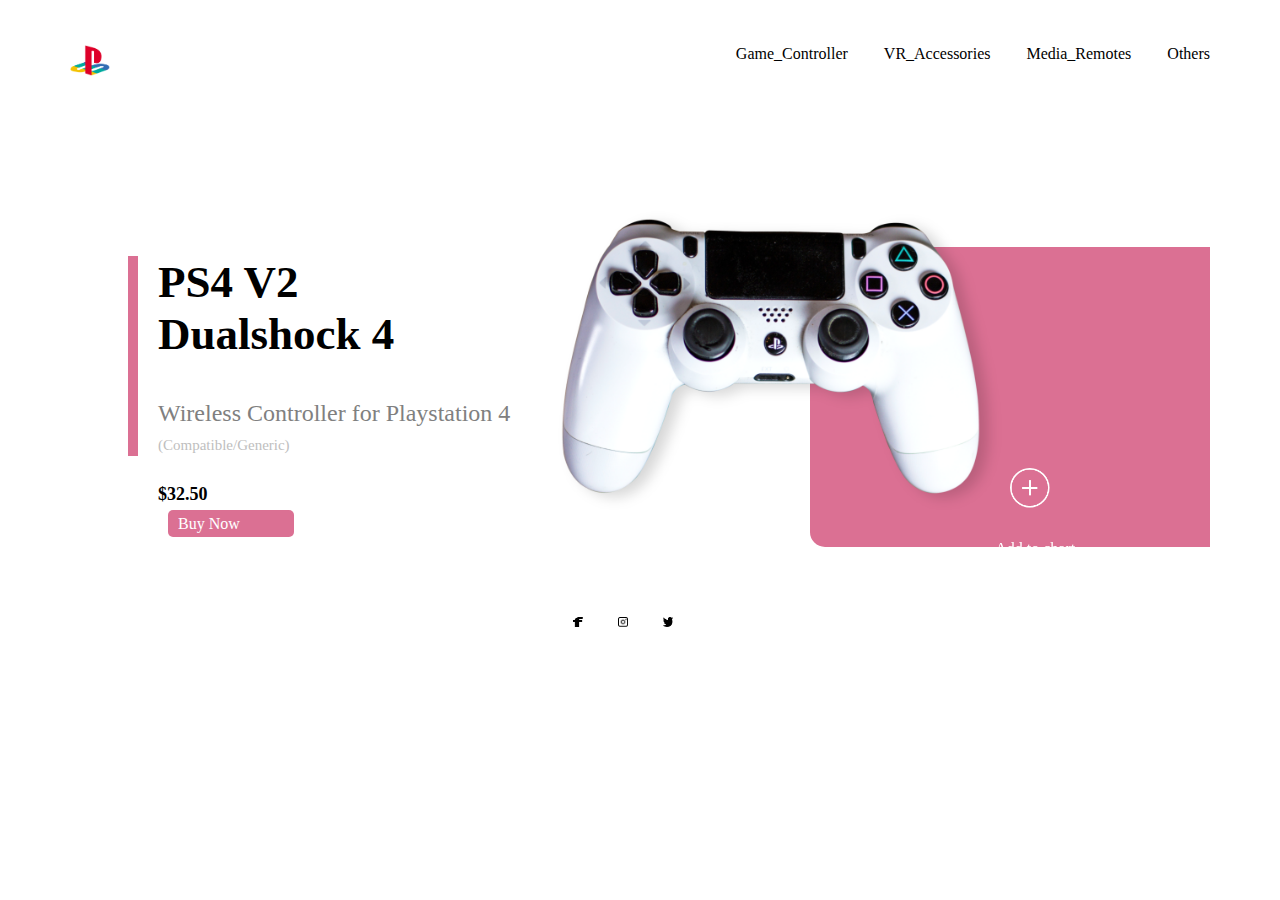
<file: index.html>
<!DOCTYPE html>
<html lang="en">
<head>
    <meta charset="UTF-8">
    <meta http-equiv="X-UA-Compatible" content="IE=edge">
    <meta name="viewport" content="width=device-width, initial-scale=1.0">
    <title>playstation</title>
    <link rel="stylesheet" href="style.css">
</head>
<body>
    
    <div class="header">
        <img src="Html-CSS-Task-main/Playstation_Img/logo.png" alt="logo"> 
        <ul>
            <li> Game_Controller</li> 
            <li> VR_Accessories</li> 
            <li>Media_Remotes </li>
            <li>Others </li>

        </ul>

    </div> 
    <!-- End of header -->
    <div class="main">

       <div class="leftSite">

        <div class="line"> </div> 
        <div class="txt"> 
            <p>PS4 V2 <br> Dualshock 4 </p>  
            <p>Wireless Controller for Playstation 4</p> 
            <p>(Compatible/Generic)</p> 
            <p>$32.50</p> 
            <a href="">Buy Now <img src="Html-CSS-Task-main/Playstation_Img/arrow.png" alt="arrow" class="hiddin"></a>
        </div>

       </div>
       <!--End of leftSite -->

       <div class="rightSite">

        <img src="Html-CSS-Task-main/Playstation_Img/controller.png" alt="controller" class="controller">
        
        <div class="background"></div> 
        
    
        <div class="Addition">  
            <img src="Html-CSS-Task-main/Playstation_Img/add.png" alt="Add" class="add"> 
            <p>Add to chart</p>
        </div> 

       </div>
       <!--End of rightSite -->
    </div>
    <!-- End of main -->
    <div class="footer">

        <img src="Html-CSS-Task-main/Playstation_Img/fb.png" alt="facebook">
        <img src="Html-CSS-Task-main/Playstation_Img/ig.png" alt="instagram">
        <img src="Html-CSS-Task-main/Playstation_Img/tw.png" alt="twitter">
    </div>  
    <!-- End of footer-->
    
</body>
</html>
</file>
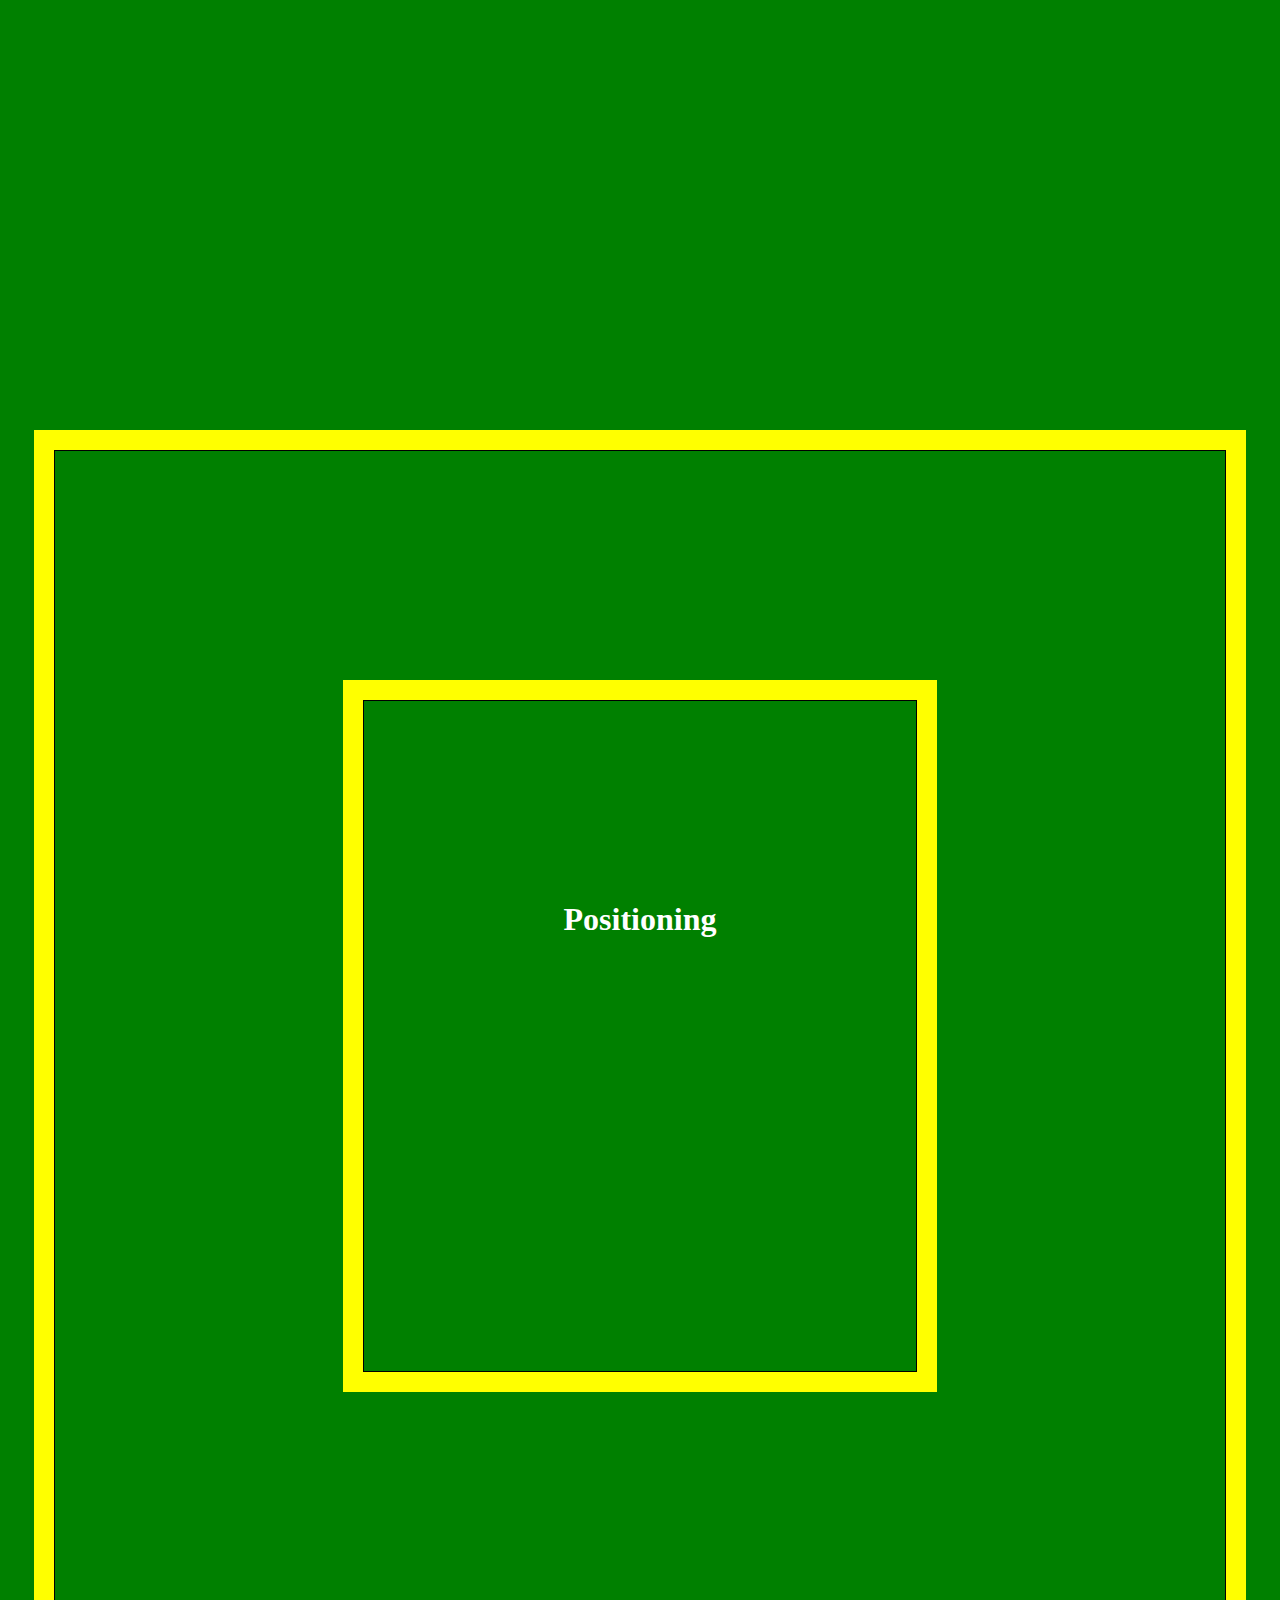
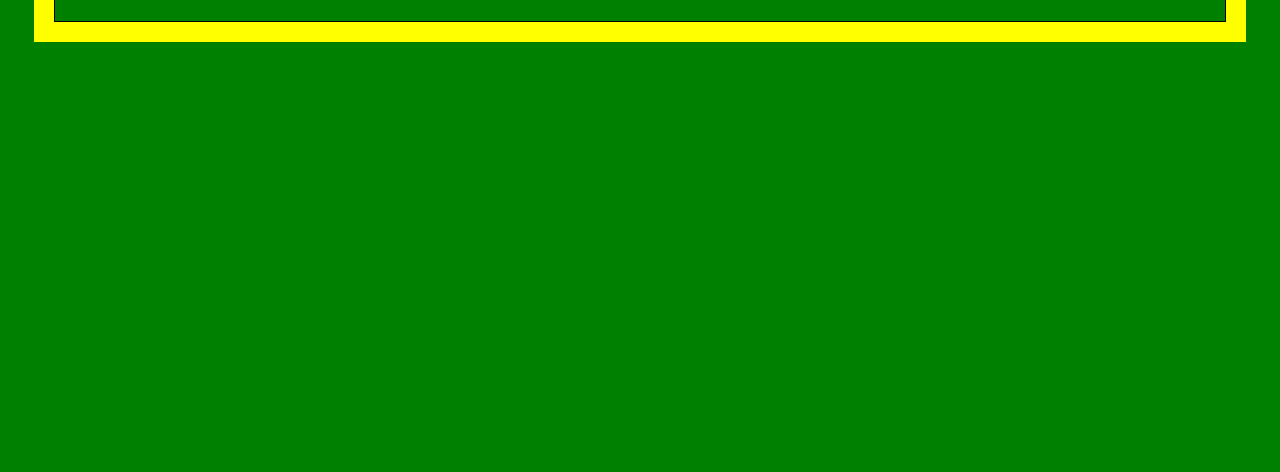
<file: Ex10.html>
<!DOCTYPE html>
<html lang="en">
<head>
    <meta charset="UTF-8">
    <meta http-equiv="X-UA-Compatible" content="IE=edge">
    <meta name="viewport" content="width=device-width, initial-scale=1.0">
    <title>Ex10</title>
    <style>
       body { 
           background-color: green;
               }
       
        #main { 
            border: 1px solid black; 
            width: 30vh; 
            height: 30vh;
            display: flex;
        justify-content: center;
        margin: 50vh auto;
        padding: 50vh ;
        outline: yellow solid 20px;

        }
        #main2{ 
            border: 1px solid black; 
            
        justify-content: center; 
        width: 60vh; height: 30vh;
        display: flex;
        justify-self:center ;
        align-self: center;
        padding-top: 50vh;
        outline: yellow solid 20px;
        color: white;
        font-size: 2rem; 
        font-weight: bolder;
        padding: 200px 200px 200px 200px ;

        }
        

    </style>
</head>
<body>
    <!-- <div id="main">
        Positioning
    </div> -->

    <div id="main">
        <div id="main2">
            Positioning
        </div>
    </div> 
</body>
</html>
</file>
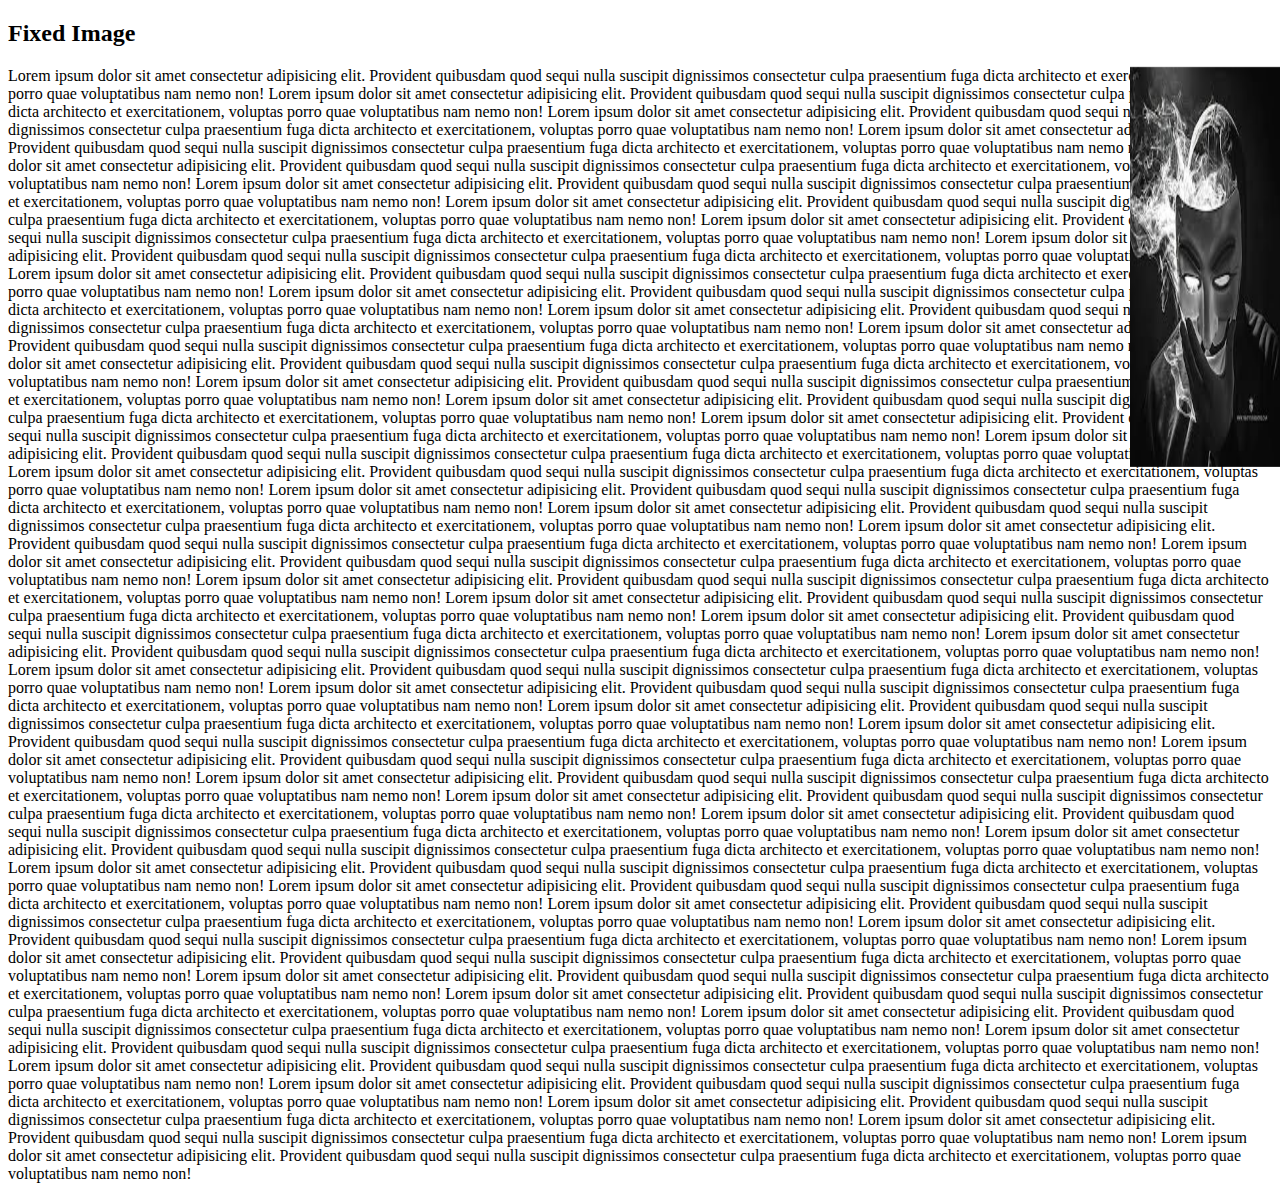
<file: Ex11.html>
<!DOCTYPE html>
<html lang="en">
<head>
    <meta charset="UTF-8">
    <meta http-equiv="X-UA-Compatible" content="IE=edge">
    <meta name="viewport" content="width=device-width, initial-scale=1.0">
    <title>Ex11</title>
    <style>

/* #main { 
   

}  */
img{ 
    position: fixed;
    right: 0;
    height: 400px; 
    width: 150px;
}

    </style>

</head>
<body>
    <h2>Fixed Image </h2> 
    <img src="images//img1.jfif" alt="fixed pic "> 
    <span id="main">
        
        Lorem ipsum dolor sit amet consectetur adipisicing elit. Provident quibusdam quod sequi nulla suscipit dignissimos consectetur culpa praesentium fuga dicta architecto et exercitationem, voluptas porro quae voluptatibus nam nemo non!
        Lorem ipsum dolor sit amet consectetur adipisicing elit. Provident quibusdam quod sequi nulla suscipit dignissimos consectetur culpa praesentium fuga dicta architecto et exercitationem, voluptas porro quae voluptatibus nam nemo non!
        Lorem ipsum dolor sit amet consectetur adipisicing elit. Provident quibusdam quod sequi nulla suscipit dignissimos consectetur culpa praesentium fuga dicta architecto et exercitationem, voluptas porro quae voluptatibus nam nemo non!
        Lorem ipsum dolor sit amet consectetur adipisicing elit. Provident quibusdam quod sequi nulla suscipit dignissimos consectetur culpa praesentium fuga dicta architecto et exercitationem, voluptas porro quae voluptatibus nam nemo non!
        Lorem ipsum dolor sit amet consectetur adipisicing elit. Provident quibusdam quod sequi nulla suscipit dignissimos consectetur culpa praesentium fuga dicta architecto et exercitationem, voluptas porro quae voluptatibus nam nemo non!
        Lorem ipsum dolor sit amet consectetur adipisicing elit. Provident quibusdam quod sequi nulla suscipit dignissimos consectetur culpa praesentium fuga dicta architecto et exercitationem, voluptas porro quae voluptatibus nam nemo non!
        Lorem ipsum dolor sit amet consectetur adipisicing elit. Provident quibusdam quod sequi nulla suscipit dignissimos consectetur culpa praesentium fuga dicta architecto et exercitationem, voluptas porro quae voluptatibus nam nemo non!
        Lorem ipsum dolor sit amet consectetur adipisicing elit. Provident quibusdam quod sequi nulla suscipit dignissimos consectetur culpa praesentium fuga dicta architecto et exercitationem, voluptas porro quae voluptatibus nam nemo non!
        Lorem ipsum dolor sit amet consectetur adipisicing elit. Provident quibusdam quod sequi nulla suscipit dignissimos consectetur culpa praesentium fuga dicta architecto et exercitationem, voluptas porro quae voluptatibus nam nemo non!
        Lorem ipsum dolor sit amet consectetur adipisicing elit. Provident quibusdam quod sequi nulla suscipit dignissimos consectetur culpa praesentium fuga dicta architecto et exercitationem, voluptas porro quae voluptatibus nam nemo non!
        Lorem ipsum dolor sit amet consectetur adipisicing elit. Provident quibusdam quod sequi nulla suscipit dignissimos consectetur culpa praesentium fuga dicta architecto et exercitationem, voluptas porro quae voluptatibus nam nemo non!
        Lorem ipsum dolor sit amet consectetur adipisicing elit. Provident quibusdam quod sequi nulla suscipit dignissimos consectetur culpa praesentium fuga dicta architecto et exercitationem, voluptas porro quae voluptatibus nam nemo non!
        Lorem ipsum dolor sit amet consectetur adipisicing elit. Provident quibusdam quod sequi nulla suscipit dignissimos consectetur culpa praesentium fuga dicta architecto et exercitationem, voluptas porro quae voluptatibus nam nemo non!
        Lorem ipsum dolor sit amet consectetur adipisicing elit. Provident quibusdam quod sequi nulla suscipit dignissimos consectetur culpa praesentium fuga dicta architecto et exercitationem, voluptas porro quae voluptatibus nam nemo non!
        Lorem ipsum dolor sit amet consectetur adipisicing elit. Provident quibusdam quod sequi nulla suscipit dignissimos consectetur culpa praesentium fuga dicta architecto et exercitationem, voluptas porro quae voluptatibus nam nemo non!
        Lorem ipsum dolor sit amet consectetur adipisicing elit. Provident quibusdam quod sequi nulla suscipit dignissimos consectetur culpa praesentium fuga dicta architecto et exercitationem, voluptas porro quae voluptatibus nam nemo non!
        Lorem ipsum dolor sit amet consectetur adipisicing elit. Provident quibusdam quod sequi nulla suscipit dignissimos consectetur culpa praesentium fuga dicta architecto et exercitationem, voluptas porro quae voluptatibus nam nemo non!
        Lorem ipsum dolor sit amet consectetur adipisicing elit. Provident quibusdam quod sequi nulla suscipit dignissimos consectetur culpa praesentium fuga dicta architecto et exercitationem, voluptas porro quae voluptatibus nam nemo non!
        Lorem ipsum dolor sit amet consectetur adipisicing elit. Provident quibusdam quod sequi nulla suscipit dignissimos consectetur culpa praesentium fuga dicta architecto et exercitationem, voluptas porro quae voluptatibus nam nemo non!
        Lorem ipsum dolor sit amet consectetur adipisicing elit. Provident quibusdam quod sequi nulla suscipit dignissimos consectetur culpa praesentium fuga dicta architecto et exercitationem, voluptas porro quae voluptatibus nam nemo non!
        Lorem ipsum dolor sit amet consectetur adipisicing elit. Provident quibusdam quod sequi nulla suscipit dignissimos consectetur culpa praesentium fuga dicta architecto et exercitationem, voluptas porro quae voluptatibus nam nemo non!
        Lorem ipsum dolor sit amet consectetur adipisicing elit. Provident quibusdam quod sequi nulla suscipit dignissimos consectetur culpa praesentium fuga dicta architecto et exercitationem, voluptas porro quae voluptatibus nam nemo non!
        Lorem ipsum dolor sit amet consectetur adipisicing elit. Provident quibusdam quod sequi nulla suscipit dignissimos consectetur culpa praesentium fuga dicta architecto et exercitationem, voluptas porro quae voluptatibus nam nemo non!
        Lorem ipsum dolor sit amet consectetur adipisicing elit. Provident quibusdam quod sequi nulla suscipit dignissimos consectetur culpa praesentium fuga dicta architecto et exercitationem, voluptas porro quae voluptatibus nam nemo non!
        Lorem ipsum dolor sit amet consectetur adipisicing elit. Provident quibusdam quod sequi nulla suscipit dignissimos consectetur culpa praesentium fuga dicta architecto et exercitationem, voluptas porro quae voluptatibus nam nemo non!
        Lorem ipsum dolor sit amet consectetur adipisicing elit. Provident quibusdam quod sequi nulla suscipit dignissimos consectetur culpa praesentium fuga dicta architecto et exercitationem, voluptas porro quae voluptatibus nam nemo non!
        Lorem ipsum dolor sit amet consectetur adipisicing elit. Provident quibusdam quod sequi nulla suscipit dignissimos consectetur culpa praesentium fuga dicta architecto et exercitationem, voluptas porro quae voluptatibus nam nemo non!
        Lorem ipsum dolor sit amet consectetur adipisicing elit. Provident quibusdam quod sequi nulla suscipit dignissimos consectetur culpa praesentium fuga dicta architecto et exercitationem, voluptas porro quae voluptatibus nam nemo non!
        Lorem ipsum dolor sit amet consectetur adipisicing elit. Provident quibusdam quod sequi nulla suscipit dignissimos consectetur culpa praesentium fuga dicta architecto et exercitationem, voluptas porro quae voluptatibus nam nemo non!
        Lorem ipsum dolor sit amet consectetur adipisicing elit. Provident quibusdam quod sequi nulla suscipit dignissimos consectetur culpa praesentium fuga dicta architecto et exercitationem, voluptas porro quae voluptatibus nam nemo non!
        Lorem ipsum dolor sit amet consectetur adipisicing elit. Provident quibusdam quod sequi nulla suscipit dignissimos consectetur culpa praesentium fuga dicta architecto et exercitationem, voluptas porro quae voluptatibus nam nemo non!
        Lorem ipsum dolor sit amet consectetur adipisicing elit. Provident quibusdam quod sequi nulla suscipit dignissimos consectetur culpa praesentium fuga dicta architecto et exercitationem, voluptas porro quae voluptatibus nam nemo non!
        Lorem ipsum dolor sit amet consectetur adipisicing elit. Provident quibusdam quod sequi nulla suscipit dignissimos consectetur culpa praesentium fuga dicta architecto et exercitationem, voluptas porro quae voluptatibus nam nemo non!
        Lorem ipsum dolor sit amet consectetur adipisicing elit. Provident quibusdam quod sequi nulla suscipit dignissimos consectetur culpa praesentium fuga dicta architecto et exercitationem, voluptas porro quae voluptatibus nam nemo non!
        Lorem ipsum dolor sit amet consectetur adipisicing elit. Provident quibusdam quod sequi nulla suscipit dignissimos consectetur culpa praesentium fuga dicta architecto et exercitationem, voluptas porro quae voluptatibus nam nemo non!
        Lorem ipsum dolor sit amet consectetur adipisicing elit. Provident quibusdam quod sequi nulla suscipit dignissimos consectetur culpa praesentium fuga dicta architecto et exercitationem, voluptas porro quae voluptatibus nam nemo non!
        Lorem ipsum dolor sit amet consectetur adipisicing elit. Provident quibusdam quod sequi nulla suscipit dignissimos consectetur culpa praesentium fuga dicta architecto et exercitationem, voluptas porro quae voluptatibus nam nemo non!
        Lorem ipsum dolor sit amet consectetur adipisicing elit. Provident quibusdam quod sequi nulla suscipit dignissimos consectetur culpa praesentium fuga dicta architecto et exercitationem, voluptas porro quae voluptatibus nam nemo non!
        Lorem ipsum dolor sit amet consectetur adipisicing elit. Provident quibusdam quod sequi nulla suscipit dignissimos consectetur culpa praesentium fuga dicta architecto et exercitationem, voluptas porro quae voluptatibus nam nemo non!
        Lorem ipsum dolor sit amet consectetur adipisicing elit. Provident quibusdam quod sequi nulla suscipit dignissimos consectetur culpa praesentium fuga dicta architecto et exercitationem, voluptas porro quae voluptatibus nam nemo non!
        Lorem ipsum dolor sit amet consectetur adipisicing elit. Provident quibusdam quod sequi nulla suscipit dignissimos consectetur culpa praesentium fuga dicta architecto et exercitationem, voluptas porro quae voluptatibus nam nemo non!
        Lorem ipsum dolor sit amet consectetur adipisicing elit. Provident quibusdam quod sequi nulla suscipit dignissimos consectetur culpa praesentium fuga dicta architecto et exercitationem, voluptas porro quae voluptatibus nam nemo non!
        Lorem ipsum dolor sit amet consectetur adipisicing elit. Provident quibusdam quod sequi nulla suscipit dignissimos consectetur culpa praesentium fuga dicta architecto et exercitationem, voluptas porro quae voluptatibus nam nemo non!
        Lorem ipsum dolor sit amet consectetur adipisicing elit. Provident quibusdam quod sequi nulla suscipit dignissimos consectetur culpa praesentium fuga dicta architecto et exercitationem, voluptas porro quae voluptatibus nam nemo non!
        Lorem ipsum dolor sit amet consectetur adipisicing elit. Provident quibusdam quod sequi nulla suscipit dignissimos consectetur culpa praesentium fuga dicta architecto et exercitationem, voluptas porro quae voluptatibus nam nemo non!
        Lorem ipsum dolor sit amet consectetur adipisicing elit. Provident quibusdam quod sequi nulla suscipit dignissimos consectetur culpa praesentium fuga dicta architecto et exercitationem, voluptas porro quae voluptatibus nam nemo non!
        Lorem ipsum dolor sit amet consectetur adipisicing elit. Provident quibusdam quod sequi nulla suscipit dignissimos consectetur culpa praesentium fuga dicta architecto et exercitationem, voluptas porro quae voluptatibus nam nemo non!
        Lorem ipsum dolor sit amet consectetur adipisicing elit. Provident quibusdam quod sequi nulla suscipit dignissimos consectetur culpa praesentium fuga dicta architecto et exercitationem, voluptas porro quae voluptatibus nam nemo non!
        Lorem ipsum dolor sit amet consectetur adipisicing elit. Provident quibusdam quod sequi nulla suscipit dignissimos consectetur culpa praesentium fuga dicta architecto et exercitationem, voluptas porro quae voluptatibus nam nemo non!
        Lorem ipsum dolor sit amet consectetur adipisicing elit. Provident quibusdam quod sequi nulla suscipit dignissimos consectetur culpa praesentium fuga dicta architecto et exercitationem, voluptas porro quae voluptatibus nam nemo non!
       
    </span>
    

</body>
</html>
</file>
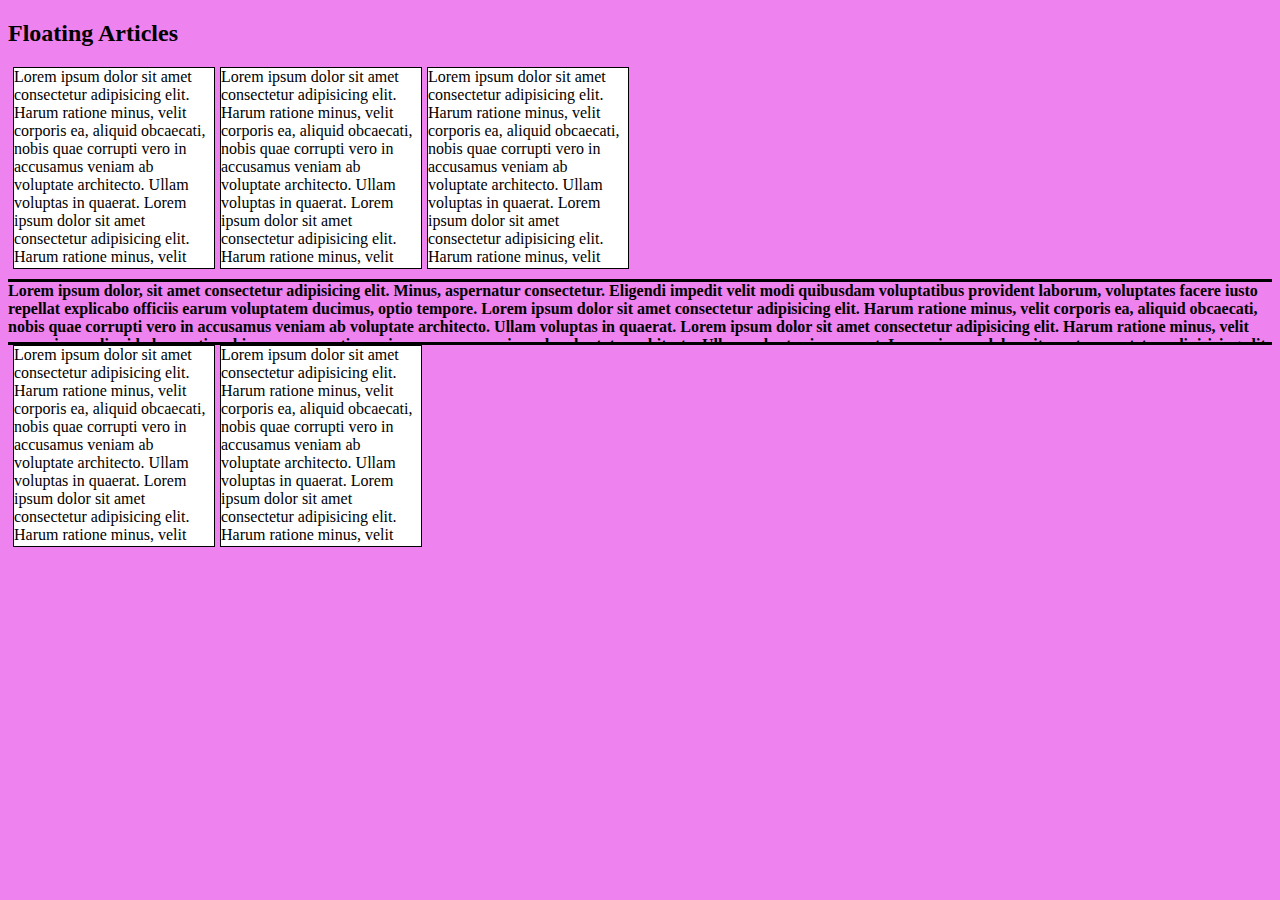
<file: Ex12.html>
<!DOCTYPE html>
<html lang="en">
<head>
    <meta charset="UTF-8">
    <meta http-equiv="X-UA-Compatible" content="IE=edge">
    <meta name="viewport" content="width=device-width, initial-scale=1.0">
    <title>Ex12</title>
    <style>
        body { 
            background-color: violet;
        }
     
        .box{ 
           width: 200px; 
           height: 200px; 
           background-color: white;
           border: 1px solid black; 
           margin-left: 5px; 
           float: left; 
           overflow: hidden;
        }

        hr{ 
            height: 10px; 
            color: black; 
            outline: violet 3px solid;
        }
        .clearText{ 
            clear: both;
        }
        .txt { 
            border-top: black 3px solid ;
            border-bottom: black 3px solid; 
            margin-top: 10px ; 
            height: 60px;
            overflow: auto; 
            font-weight: bold;
        }

    </style>
</head>
<body>
    <h2>Floating Articles</h2> 
<div id="main"> 
    <div class="box" >
Lorem ipsum dolor sit amet consectetur adipisicing elit. Harum ratione minus, velit corporis ea, aliquid obcaecati, nobis quae corrupti vero in accusamus veniam ab voluptate architecto. Ullam voluptas in quaerat.
Lorem ipsum dolor sit amet consectetur adipisicing elit. Harum ratione minus, velit corporis ea, aliquid obcaecati, nobis quae corrupti vero in accusamus veniam ab voluptate architecto. Ullam voluptas in quaerat.

</div> 
    <div class="box" >
        Lorem ipsum dolor sit amet consectetur adipisicing elit. Harum ratione minus, velit corporis ea, aliquid obcaecati, nobis quae corrupti vero in accusamus veniam ab voluptate architecto. Ullam voluptas in quaerat.
        Lorem ipsum dolor sit amet consectetur adipisicing elit. Harum ratione minus, velit corporis ea, aliquid obcaecati, nobis quae corrupti vero in accusamus veniam ab voluptate architecto. Ullam voluptas in quaerat.

    </div> 
    <div class="box" >
        Lorem ipsum dolor sit amet consectetur adipisicing elit. Harum ratione minus, velit corporis ea, aliquid obcaecati, nobis quae corrupti vero in accusamus veniam ab voluptate architecto. Ullam voluptas in quaerat.
        Lorem ipsum dolor sit amet consectetur adipisicing elit. Harum ratione minus, velit corporis ea, aliquid obcaecati, nobis quae corrupti vero in accusamus veniam ab voluptate architecto. Ullam voluptas in quaerat.
        Lorem ipsum dolor sit amet consectetur adipisicing elit. Harum ratione minus, velit corporis ea, aliquid obcaecati, nobis quae corrupti vero in accusamus veniam ab voluptate architecto. Ullam voluptas in quaerat.
        Lorem ipsum dolor sit amet consectetur adipisicing elit. Harum ratione minus, velit corporis ea, aliquid obcaecati, nobis quae corrupti vero in accusamus veniam ab voluptate architecto. Ullam voluptas in quaerat.

    </div>  
    <div class="clearText">

    </div> 
    <div class="txt">
Lorem ipsum dolor, sit amet consectetur adipisicing elit. Minus, aspernatur consectetur. Eligendi impedit velit modi quibusdam voluptatibus provident laborum, voluptates facere iusto repellat explicabo officiis earum voluptatem ducimus, optio tempore.
Lorem ipsum dolor sit amet consectetur adipisicing elit. Harum ratione minus, velit corporis ea, aliquid obcaecati, nobis quae corrupti vero in accusamus veniam ab voluptate architecto. Ullam voluptas in quaerat.
Lorem ipsum dolor sit amet consectetur adipisicing elit. Harum ratione minus, velit corporis ea, aliquid obcaecati, nobis quae corrupti vero in accusamus veniam ab voluptate architecto. Ullam voluptas in quaerat.
Lorem ipsum dolor, sit amet consectetur adipisicing elit. Minus, aspernatur consectetur. Eligendi impedit velit modi quibusdam voluptatibus provident laborum, voluptates facere iusto repellat explicabo officiis earum voluptatem ducimus, optio tempore.
    </div>
    <div class="box" >
        Lorem ipsum dolor sit amet consectetur adipisicing elit. Harum ratione minus, velit corporis ea, aliquid obcaecati, nobis quae corrupti vero in accusamus veniam ab voluptate architecto. Ullam voluptas in quaerat.
        Lorem ipsum dolor sit amet consectetur adipisicing elit. Harum ratione minus, velit corporis ea, aliquid obcaecati, nobis quae corrupti vero in accusamus veniam ab voluptate architecto. Ullam voluptas in quaerat.

    </div> 
    <div class="box" >
        Lorem ipsum dolor sit amet consectetur adipisicing elit. Harum ratione minus, velit corporis ea, aliquid obcaecati, nobis quae corrupti vero in accusamus veniam ab voluptate architecto. Ullam voluptas in quaerat.
        Lorem ipsum dolor sit amet consectetur adipisicing elit. Harum ratione minus, velit corporis ea, aliquid obcaecati, nobis quae corrupti vero in accusamus veniam ab voluptate architecto. Ullam voluptas in quaerat.
        Lorem ipsum dolor sit amet consectetur adipisicing elit. Harum ratione minus, velit corporis ea, aliquid obcaecati, nobis quae corrupti vero in accusamus veniam ab voluptate architecto. Ullam voluptas in quaerat.
        Lorem ipsum dolor sit amet consectetur adipisicing elit. Harum ratione minus, velit corporis ea, aliquid obcaecati, nobis quae corrupti vero in accusamus veniam ab voluptate architecto. Ullam voluptas in quaerat.

    </div> 
       <div class="clearText">

    </div> 
</div> 


    
</body>
</html>
</file>
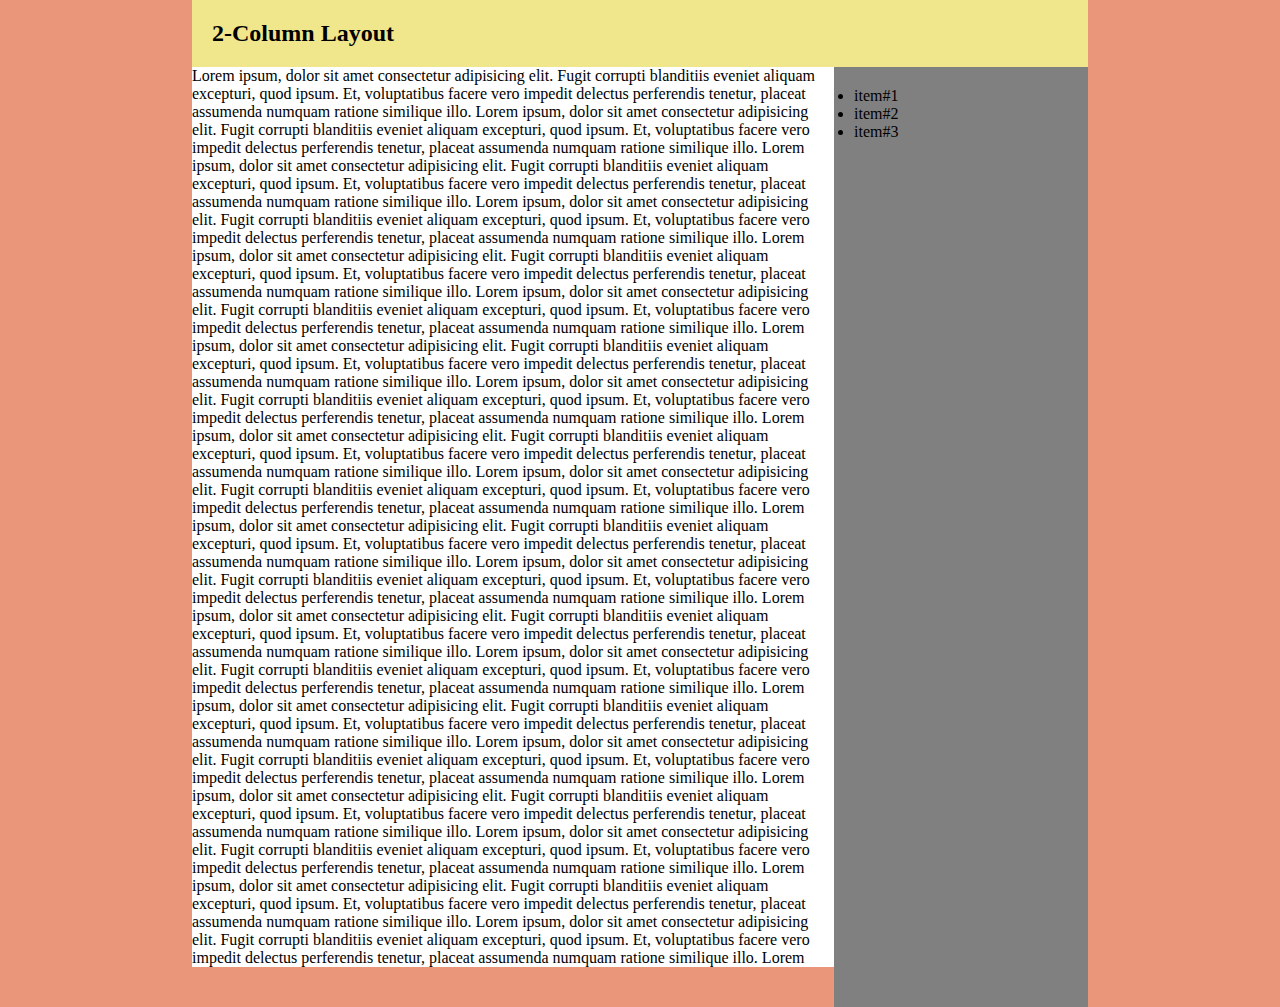
<file: Ex13.html>
<!DOCTYPE html>
<html lang="en">
<head>
    <meta charset="UTF-8">
    <meta http-equiv="X-UA-Compatible" content="IE=edge">
    <meta name="viewport" content="width=device-width, initial-scale=1.0">
    <title>Ex13</title> 
<style>
   *{ 
       margin: 0px; 
       padding: 0px;
   }
   body{ 
        background-color: darksalmon;
    } 

    h2 { 
        background-color: khaki;
        margin: 0% 15% ; 
        padding: 20px ;
    } 
    .main { 
        width: 70%; 
        margin: auto; display:flex ;
    }
   .Article{ 
       height: 100vh; 
       width: 75%; 
       display: flex; 
       background-color: white;
       overflow: hidden;
   } 
   .ul{ 
       background-color: gray;
      display: flex;
       width: 25%; 
       height: 100vh; 
       padding: 20px;
   }
</style>
</head>
<body> 
    <h2>2-Column Layout </h2> 
    <div class="main"> 
       
        <div class="Article"> 
            Lorem ipsum, dolor sit amet consectetur adipisicing elit. Fugit corrupti blanditiis eveniet aliquam excepturi, quod ipsum. Et, voluptatibus facere vero impedit delectus perferendis tenetur, placeat assumenda numquam ratione similique illo.

            Lorem ipsum, dolor sit amet consectetur adipisicing elit. Fugit corrupti blanditiis eveniet aliquam excepturi, quod ipsum. Et, voluptatibus facere vero impedit delectus perferendis tenetur, placeat assumenda numquam ratione similique illo.
            Lorem ipsum, dolor sit amet consectetur adipisicing elit. Fugit corrupti blanditiis eveniet aliquam excepturi, quod ipsum. Et, voluptatibus facere vero impedit delectus perferendis tenetur, placeat assumenda numquam ratione similique illo.
            Lorem ipsum, dolor sit amet consectetur adipisicing elit. Fugit corrupti blanditiis eveniet aliquam excepturi, quod ipsum. Et, voluptatibus facere vero impedit delectus perferendis tenetur, placeat assumenda numquam ratione similique illo.
            Lorem ipsum, dolor sit amet consectetur adipisicing elit. Fugit corrupti blanditiis eveniet aliquam excepturi, quod ipsum. Et, voluptatibus facere vero impedit delectus perferendis tenetur, placeat assumenda numquam ratione similique illo.
            Lorem ipsum, dolor sit amet consectetur adipisicing elit. Fugit corrupti blanditiis eveniet aliquam excepturi, quod ipsum. Et, voluptatibus facere vero impedit delectus perferendis tenetur, placeat assumenda numquam ratione similique illo.
            Lorem ipsum, dolor sit amet consectetur adipisicing elit. Fugit corrupti blanditiis eveniet aliquam excepturi, quod ipsum. Et, voluptatibus facere vero impedit delectus perferendis tenetur, placeat assumenda numquam ratione similique illo.
            Lorem ipsum, dolor sit amet consectetur adipisicing elit. Fugit corrupti blanditiis eveniet aliquam excepturi, quod ipsum. Et, voluptatibus facere vero impedit delectus perferendis tenetur, placeat assumenda numquam ratione similique illo.
            Lorem ipsum, dolor sit amet consectetur adipisicing elit. Fugit corrupti blanditiis eveniet aliquam excepturi, quod ipsum. Et, voluptatibus facere vero impedit delectus perferendis tenetur, placeat assumenda numquam ratione similique illo.
            Lorem ipsum, dolor sit amet consectetur adipisicing elit. Fugit corrupti blanditiis eveniet aliquam excepturi, quod ipsum. Et, voluptatibus facere vero impedit delectus perferendis tenetur, placeat assumenda numquam ratione similique illo.
            Lorem ipsum, dolor sit amet consectetur adipisicing elit. Fugit corrupti blanditiis eveniet aliquam excepturi, quod ipsum. Et, voluptatibus facere vero impedit delectus perferendis tenetur, placeat assumenda numquam ratione similique illo.
            Lorem ipsum, dolor sit amet consectetur adipisicing elit. Fugit corrupti blanditiis eveniet aliquam excepturi, quod ipsum. Et, voluptatibus facere vero impedit delectus perferendis tenetur, placeat assumenda numquam ratione similique illo.
            Lorem ipsum, dolor sit amet consectetur adipisicing elit. Fugit corrupti blanditiis eveniet aliquam excepturi, quod ipsum. Et, voluptatibus facere vero impedit delectus perferendis tenetur, placeat assumenda numquam ratione similique illo.
            Lorem ipsum, dolor sit amet consectetur adipisicing elit. Fugit corrupti blanditiis eveniet aliquam excepturi, quod ipsum. Et, voluptatibus facere vero impedit delectus perferendis tenetur, placeat assumenda numquam ratione similique illo.
            Lorem ipsum, dolor sit amet consectetur adipisicing elit. Fugit corrupti blanditiis eveniet aliquam excepturi, quod ipsum. Et, voluptatibus facere vero impedit delectus perferendis tenetur, placeat assumenda numquam ratione similique illo.
            Lorem ipsum, dolor sit amet consectetur adipisicing elit. Fugit corrupti blanditiis eveniet aliquam excepturi, quod ipsum. Et, voluptatibus facere vero impedit delectus perferendis tenetur, placeat assumenda numquam ratione similique illo.
            Lorem ipsum, dolor sit amet consectetur adipisicing elit. Fugit corrupti blanditiis eveniet aliquam excepturi, quod ipsum. Et, voluptatibus facere vero impedit delectus perferendis tenetur, placeat assumenda numquam ratione similique illo.
            Lorem ipsum, dolor sit amet consectetur adipisicing elit. Fugit corrupti blanditiis eveniet aliquam excepturi, quod ipsum. Et, voluptatibus facere vero impedit delectus perferendis tenetur, placeat assumenda numquam ratione similique illo.
            Lorem ipsum, dolor sit amet consectetur adipisicing elit. Fugit corrupti blanditiis eveniet aliquam excepturi, quod ipsum. Et, voluptatibus facere vero impedit delectus perferendis tenetur, placeat assumenda numquam ratione similique illo.
            Lorem ipsum, dolor sit amet consectetur adipisicing elit. Fugit corrupti blanditiis eveniet aliquam excepturi, quod ipsum. Et, voluptatibus facere vero impedit delectus perferendis tenetur, placeat assumenda numquam ratione similique illo.
            Lorem ipsum, dolor sit amet consectetur adipisicing elit. Fugit corrupti blanditiis eveniet aliquam excepturi, quod ipsum. Et, voluptatibus facere vero impedit delectus perferendis tenetur, placeat assumenda numquam ratione similique illo.
            Lorem ipsum, dolor sit amet consectetur adipisicing elit. Fugit corrupti blanditiis eveniet aliquam excepturi, quod ipsum. Et, voluptatibus facere vero impedit delectus perferendis tenetur, placeat assumenda numquam ratione similique illo.
            Lorem ipsum, dolor sit amet consectetur adipisicing elit. Fugit corrupti blanditiis eveniet aliquam excepturi, quod ipsum. Et, voluptatibus facere vero impedit delectus perferendis tenetur, placeat assumenda numquam ratione similique illo.
            Lorem ipsum, dolor sit amet consectetur adipisicing elit. Fugit corrupti blanditiis eveniet aliquam excepturi, quod ipsum. Et, voluptatibus facere vero impedit delectus perferendis tenetur, placeat assumenda numquam ratione similique illo.
            Lorem ipsum, dolor sit amet consectetur adipisicing elit. Fugit corrupti blanditiis eveniet aliquam excepturi, quod ipsum. Et, voluptatibus facere vero impedit delectus perferendis tenetur, placeat assumenda numquam ratione similique illo.
            Lorem ipsum, dolor sit amet consectetur adipisicing elit. Fugit corrupti blanditiis eveniet aliquam excepturi, quod ipsum. Et, voluptatibus facere vero impedit delectus perferendis tenetur, placeat assumenda numquam ratione similique illo.
            Lorem ipsum, dolor sit amet consectetur adipisicing elit. Fugit corrupti blanditiis eveniet aliquam excepturi, quod ipsum. Et, voluptatibus facere vero impedit delectus perferendis tenetur, placeat assumenda numquam ratione similique illo.
            Lorem ipsum, dolor sit amet consectetur adipisicing elit. Fugit corrupti blanditiis eveniet aliquam excepturi, quod ipsum. Et, voluptatibus facere vero impedit delectus perferendis tenetur, placeat assumenda numquam ratione similique illo.
            Lorem ipsum, dolor sit amet consectetur adipisicing elit. Fugit corrupti blanditiis eveniet aliquam excepturi, quod ipsum. Et, voluptatibus facere vero impedit delectus perferendis tenetur, placeat assumenda numquam ratione similique illo.
            Lorem ipsum, dolor sit amet consectetur adipisicing elit. Fugit corrupti blanditiis eveniet aliquam excepturi, quod ipsum. Et, voluptatibus facere vero impedit delectus perferendis tenetur, placeat assumenda numquam ratione similique illo.
            Lorem ipsum, dolor sit amet consectetur adipisicing elit. Fugit corrupti blanditiis eveniet aliquam excepturi, quod ipsum. Et, voluptatibus facere vero impedit delectus perferendis tenetur, placeat assumenda numquam ratione similique illo.
        </div> 
        <div class="ul"> 
            <ul>
                <li>item#1</li> 
                <li>item#2</li>
                <li>item#3</li>
            </ul>
        </div> 

    </div>

</body>
</html>
</file>
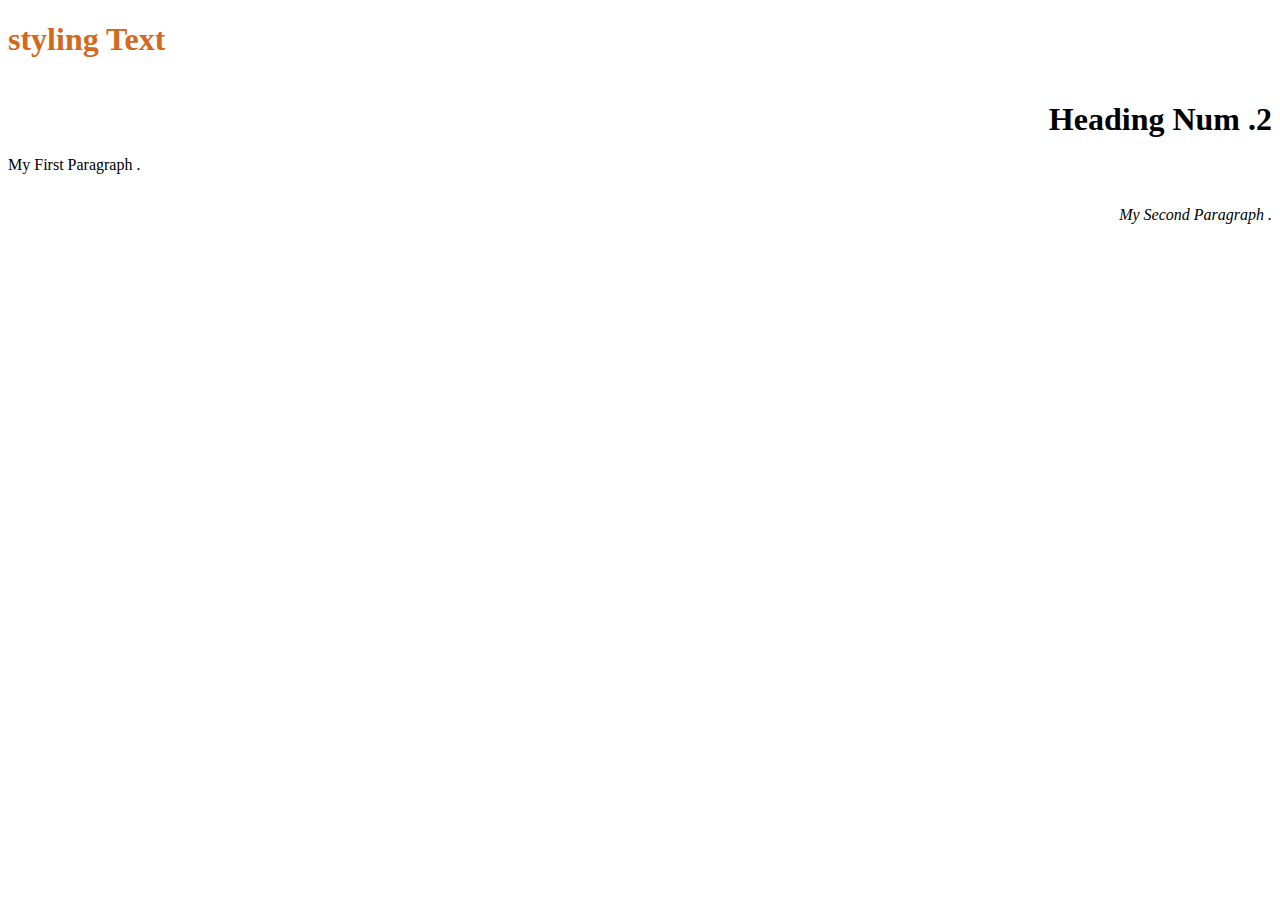
<file: Ex2.html>
<!DOCTYPE html>
<html lang="en">
<head>
    <meta charset="UTF-8">
    <meta http-equiv="X-UA-Compatible" content="IE=edge">
    <meta name="viewport" content="width=device-width, initial-scale=1.0">
    <title>Exrcise 2</title>

</head>
<body>
    <h1 style="color: chocolate;font-family: Verdana;">styling Text </h1>
    <div style="padding-bottom: 60px;"><h1 style="float: right;"> Heading Num .2</h1> </div>
    <p>My First Paragraph .</p>
    <p style="float: right;font-style: oblique;">My Second Paragraph .</p>

</body>
</html>
</file>
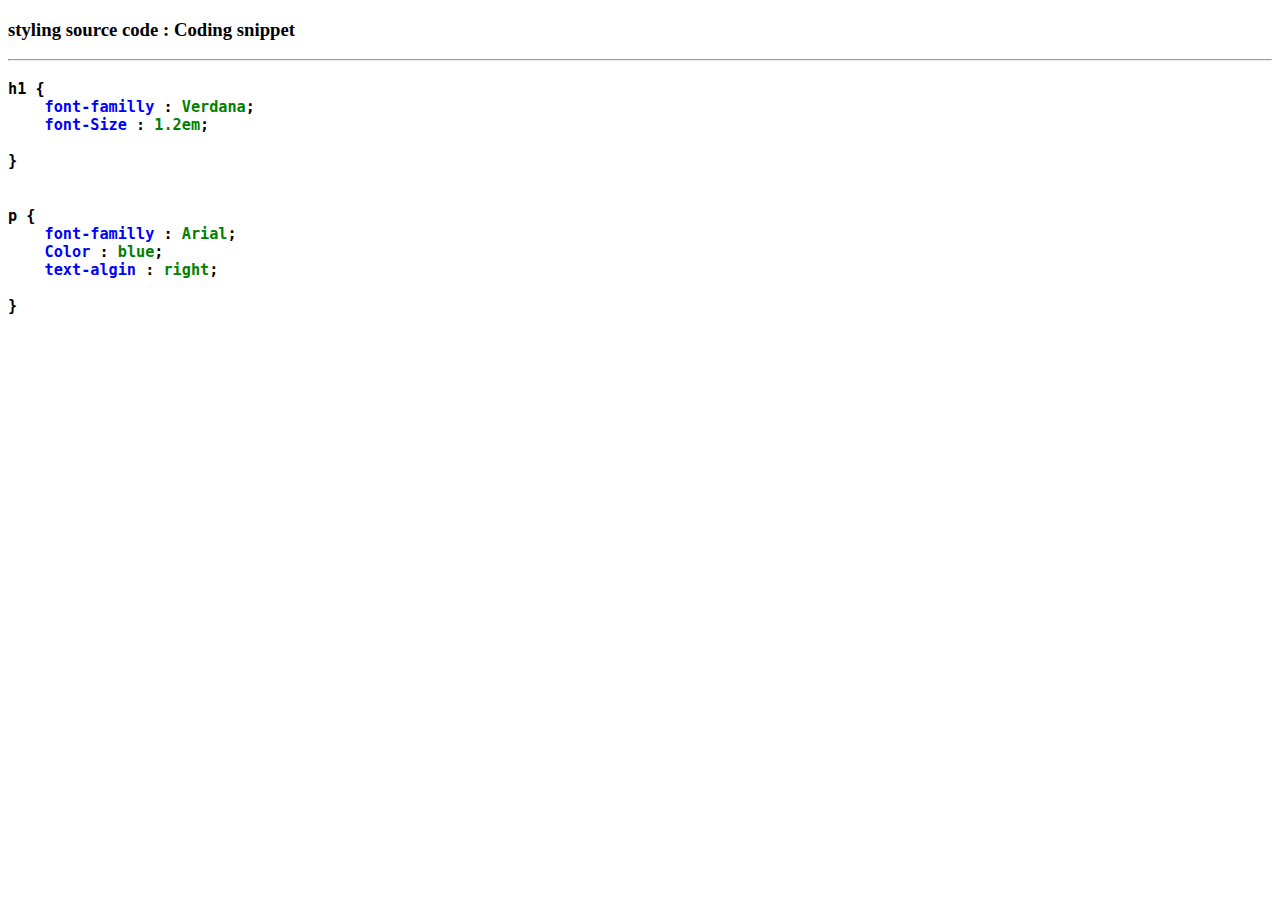
<file: Ex3.html>
<!DOCTYPE html>
<html lang="en">
<head>
    <meta charset="UTF-8">
    <meta http-equiv="X-UA-Compatible" content="IE=edge">
    <meta name="viewport" content="width=device-width, initial-scale=1.0">
    <title>Ex3</title>
</head>
<body>
    <h3>styling source code : Coding snippet   </h3> 
    <hr>
   
    

<h3>
    
    <pre>
h1 { 
    <span style="color: blue;">font-familly</span> : <span style="color: green;">Verdana</span>;
    <span style="color: blue;">font-Size</span> : <span style="color: green;">1.2em</span>;
    
}
    </pre>
</h3>

<h3>
    
    <pre>
p { 
    <span style="color: blue;">font-familly</span> : <span style="color: green;">Arial</span>;
    <span style="color: blue;">Color</span> : <span style="color: green;">blue</span>;
    <span style="color: blue;">text-algin</span> : <span style="color: green;">right</span>;
    
}
    </pre>
</h3>
</body>
</html>
</file>
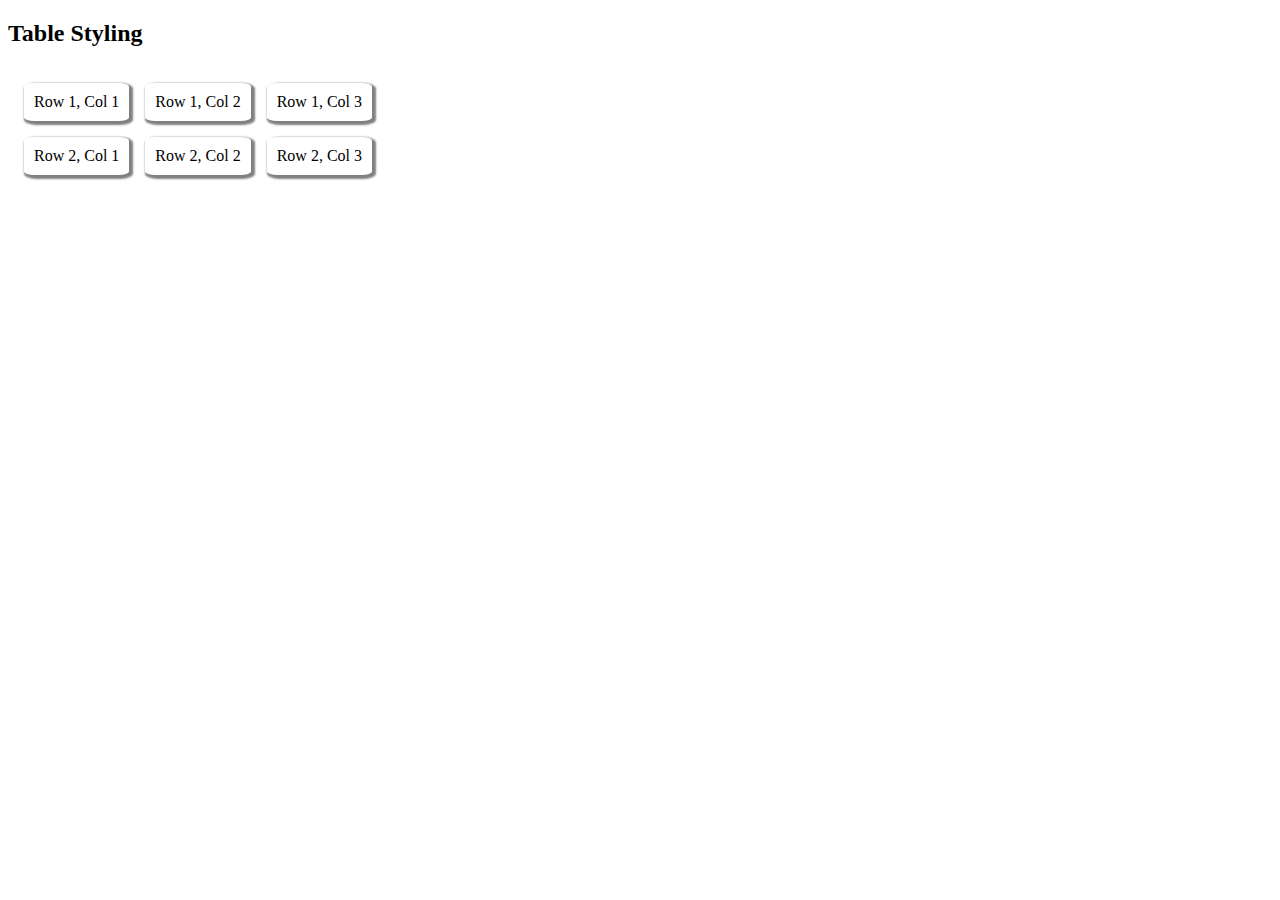
<file: Ex4.html>
<!DOCTYPE html>
<html lang="en">
<head>
    <meta charset="UTF-8">
    <meta http-equiv="X-UA-Compatible" content="IE=edge">
    <meta name="viewport" content="width=device-width, initial-scale=1.0">
    <title>Ex4</title>
    
</head>
<body>
    <h2>
        Table Styling 
    </h2>
    <table  style="border-spacing: 1em;" >
        <tr >
            <td style="box-shadow:  2px 2px 2px 2px gray ;
             border-radius: 10%; 
             padding: 10px 10px 10px 10px ;" > 
                
              Row 1, Col 1
            </td>
            <td style="box-shadow:  2px 2px 2px 2px gray ;
             border-radius: 10%; 
             padding: 10px 10px 10px 10px ;" > 
             Row 1, Col 2
            </td>
            <td style="box-shadow:  2px 2px 2px 2px gray ;
             border-radius: 10%; 
             padding: 10px 10px 10px 10px ;" > 
              Row 1, Col 3
            </td>
        </tr>
        <tr>
            <td style="box-shadow:  2px 2px 2px 2px gray ;
             border-radius: 10%; 
             padding: 10px 10px 10px 10px ;" > Row 2, Col 1</td>
            <td style="box-shadow:  2px 2px 2px 2px gray ;
            border-radius: 10%; 
            padding: 10px 10px 10px 10px ;" > Row 2, Col 2</td>
            <td style="box-shadow:  2px 2px 2px 2px gray ;
            border-radius: 10%; 
            padding: 10px 10px 10px 10px ;" >Row 2, Col 3</td>
        </tr>
    </table>
</body>
</html>
</file>
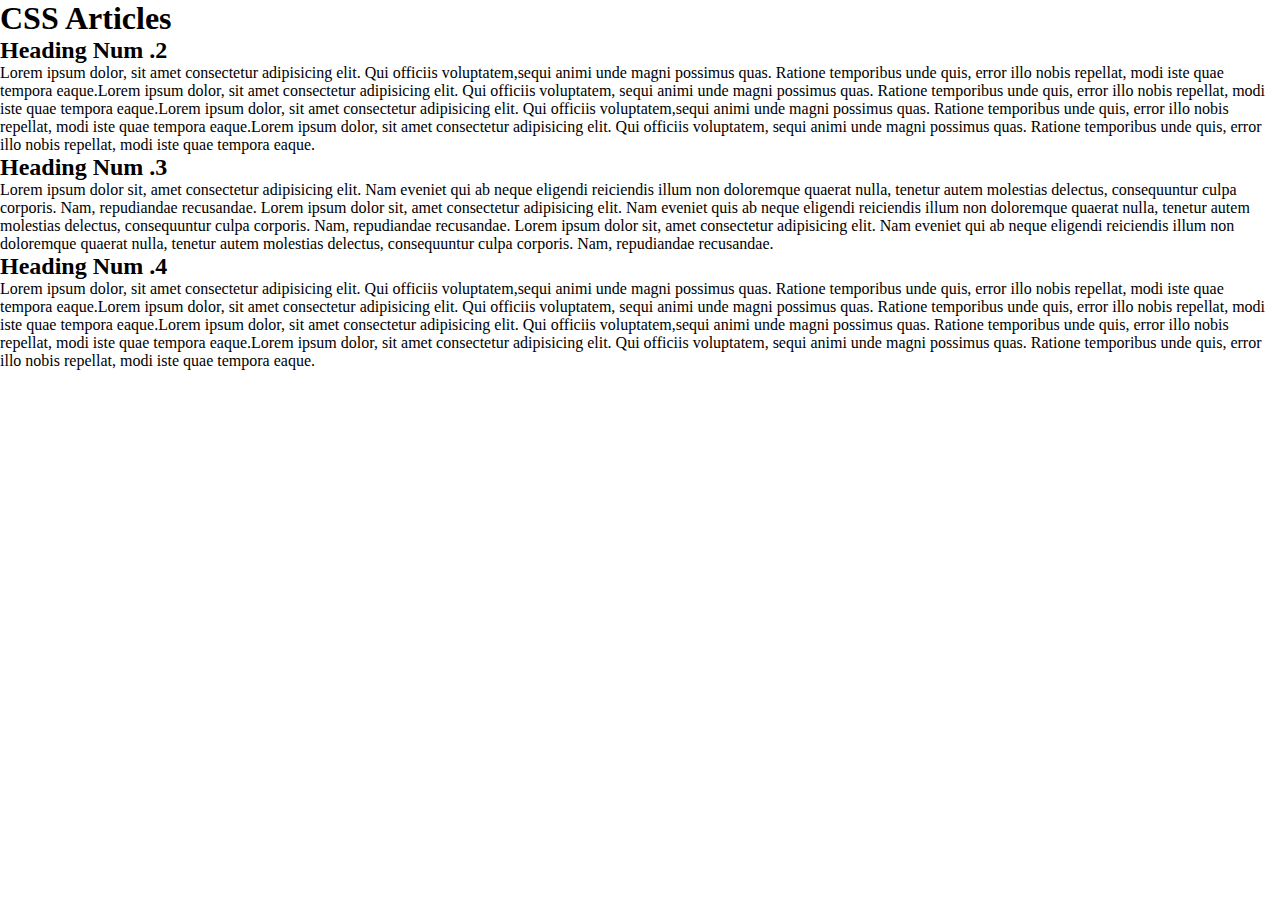
<file: Ex5.html>
<!DOCTYPE html>
<html lang="en">
<head>
    <meta charset="UTF-8">
    <meta http-equiv="X-UA-Compatible" content="IE=edge">
    <meta name="viewport" content="width=device-width, initial-scale=1.0">
    <title>Ex5</title>
    <link rel="stylesheet" href="style.css">
</head>
<body>
    <div id="header">
        <h1>CSS Articles </h1>
    </div>
 
    <div id="Article-1">

        <h2>Heading Num .2</h2>
        Lorem <span class="bold , orangeColor">ipsum</span> dolor, sit amet consectetur adipisicing elit. Qui officiis voluptatem,sequi animi unde magni possimus quas. Ratione temporibus unde quis, 
         error illo nobis repellat, modi iste quae tempora eaque.Lorem ipsum dolor, sit amet consectetur adipisicing elit.
          Qui officiis voluptatem,
         sequi animi unde magni possimus quas. Ratione temporibus unde quis, 
         error illo nobis repellat, modi iste quae tempora eaque.Lorem <span class="bold , orangeColor">ipsum</span> dolor, sit amet consectetur adipisicing elit. Qui officiis voluptatem,sequi animi unde magni possimus quas. Ratione temporibus unde quis, 
         error illo nobis repellat, modi iste quae tempora eaque.Lorem ipsum dolor, sit amet consectetur adipisicing elit.
          Qui officiis voluptatem,
         sequi animi unde magni possimus quas. Ratione temporibus unde <span class="bold , yelowColor">quis</span>, 
         error illo nobis repellat, modi iste quae tempora eaque.
    </div>

    <div id="Article-2">
        <h2>Heading Num .3</h2> 
       <div id="innerArticle-2">
        Lorem ipsum dolor sit, amet consectetur adipisicing elit. Nam eveniet qui ab neque eligendi reiciendis illum non doloremque quaerat nulla, tenetur autem molestias delectus, consequuntur culpa corporis. Nam, repudiandae recusandae.
        Lorem <span class="bold , orangeColor">ipsum</span> dolor sit, amet consectetur adipisicing elit. Nam eveniet <span class="bold , yelowColor">quis</span> ab neque eligendi reiciendis illum non doloremque quaerat nulla, tenetur autem molestias delectus, consequuntur culpa corporis. Nam, repudiandae recusandae.
        Lorem ipsum dolor sit, amet consectetur adipisicing elit. Nam eveniet qui ab neque eligendi reiciendis illum non doloremque quaerat nulla, tenetur autem molestias delectus, consequuntur culpa corporis. Nam, repudiandae recusandae.

       </div>
    </div>

    <div id="Article-3">

        <h2>Heading Num .4</h2>
        Lorem ipsum dolor, sit amet consectetur adipisicing elit. Qui officiis voluptatem,sequi animi unde magni possimus quas. Ratione temporibus unde quis, 
         error illo nobis repellat, modi iste quae tempora eaque.Lorem ipsum dolor, sit amet consectetur adipisicing elit.
          Qui officiis voluptatem,
         sequi animi unde magni possimus quas. Ratione temporibus unde <span class="bold , yelowColor">quis</span>, 
         error illo nobis repellat, modi iste quae tempora eaque.Lorem ipsum dolor, sit amet consectetur adipisicing elit. Qui officiis voluptatem,sequi animi unde magni possimus quas. Ratione temporibus unde quis, 
         error illo nobis repellat, modi iste quae tempora eaque.Lorem ipsum dolor, sit amet consectetur adipisicing elit.
          Qui officiis voluptatem,
         sequi animi unde magni possimus quas. Ratione temporibus unde <span class="bold , yelowColor">quis</span>, 
         error illo nobis repellat, modi iste quae tempora eaque.
    </div>
</body>
</html>
</file>
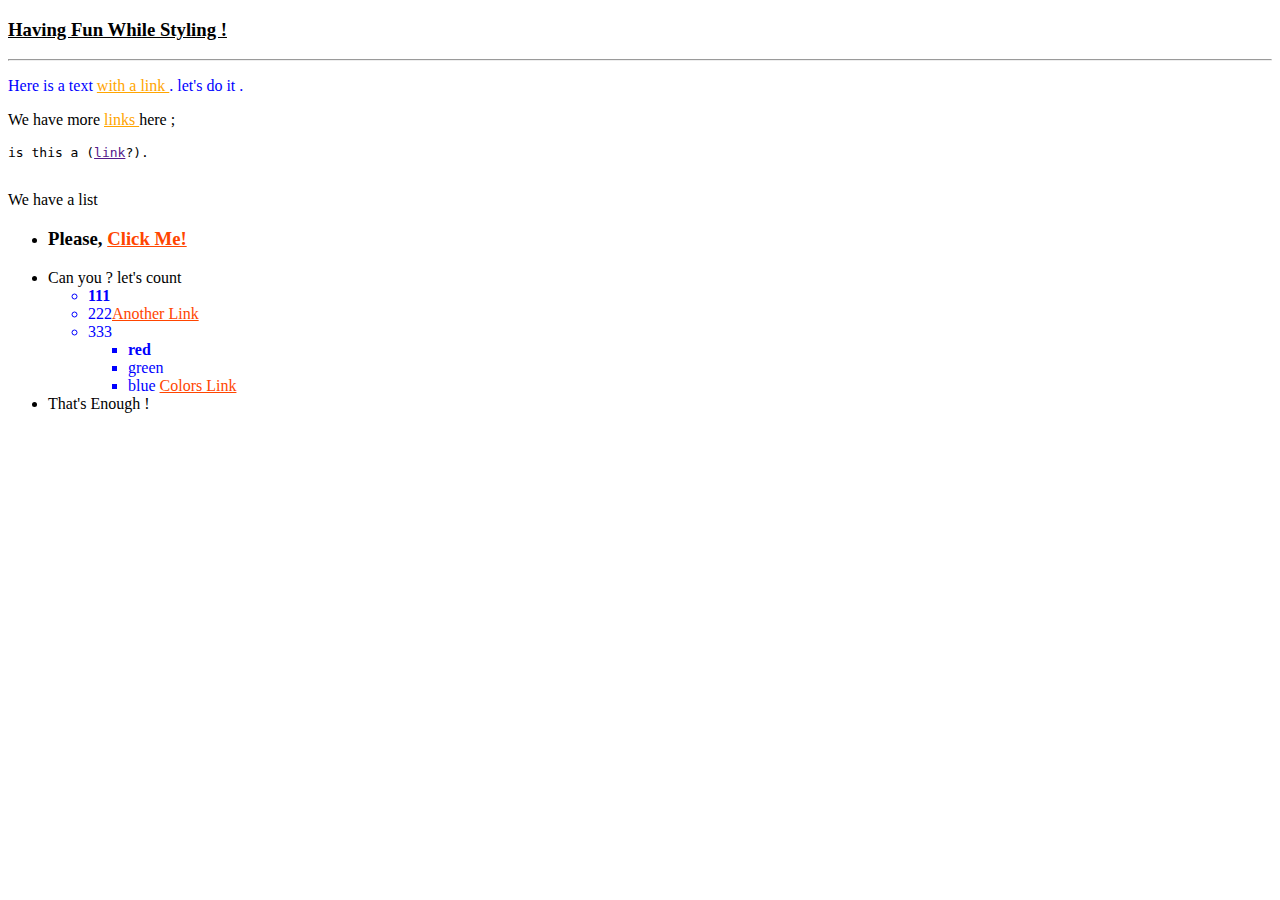
<file: Ex6.html>
<!DOCTYPE html>
<html lang="en">
<head>
    <meta charset="UTF-8">
    <meta http-equiv="X-UA-Compatible" content="IE=edge">
    <meta name="viewport" content="width=device-width, initial-scale=1.0">
    <title>Ex6</title>
    <link rel="stylesheet" href="style-1.css">
</head>
<body>
   <a href="" id="header"><h3>Having Fun While Styling !</h3></a> 
   <hr> 
   <p id="para"> Here is a text <a href="" id="orangeLink">with a link </a> . let's do it .</p> 
   <p>We have more <a href="" id="orangeLink">links </a>here ;</p> 
   <pre>
is this a (<a href="">link</a>?). 
   </pre>

<p>
    We have a list
    <ul>
       <li> <h3>Please, <a href="" id="redLink">Click Me!</a></h3> </li> 
       <li>Can you ? let's count 
           <ul>
               <li style="color: blue;font-weight: bold;">111</li>
               <li style="color: blue;">222<a href="" id="redLink">Another Link</a></li>
               <li style="color: blue;">333
            
                <ul>
                    <li style="color: blue;font-weight: bold;">red</li>
                    <li style="color: blue;">green</li>
                    <li style="color: blue;">blue <a href="" id="redLink">Colors Link</a></li>
                </ul>
            </li>
           </ul>
       </li>
       <li>That's Enough !</li>
    </ul>
</p>
</body>
</html>
</file>
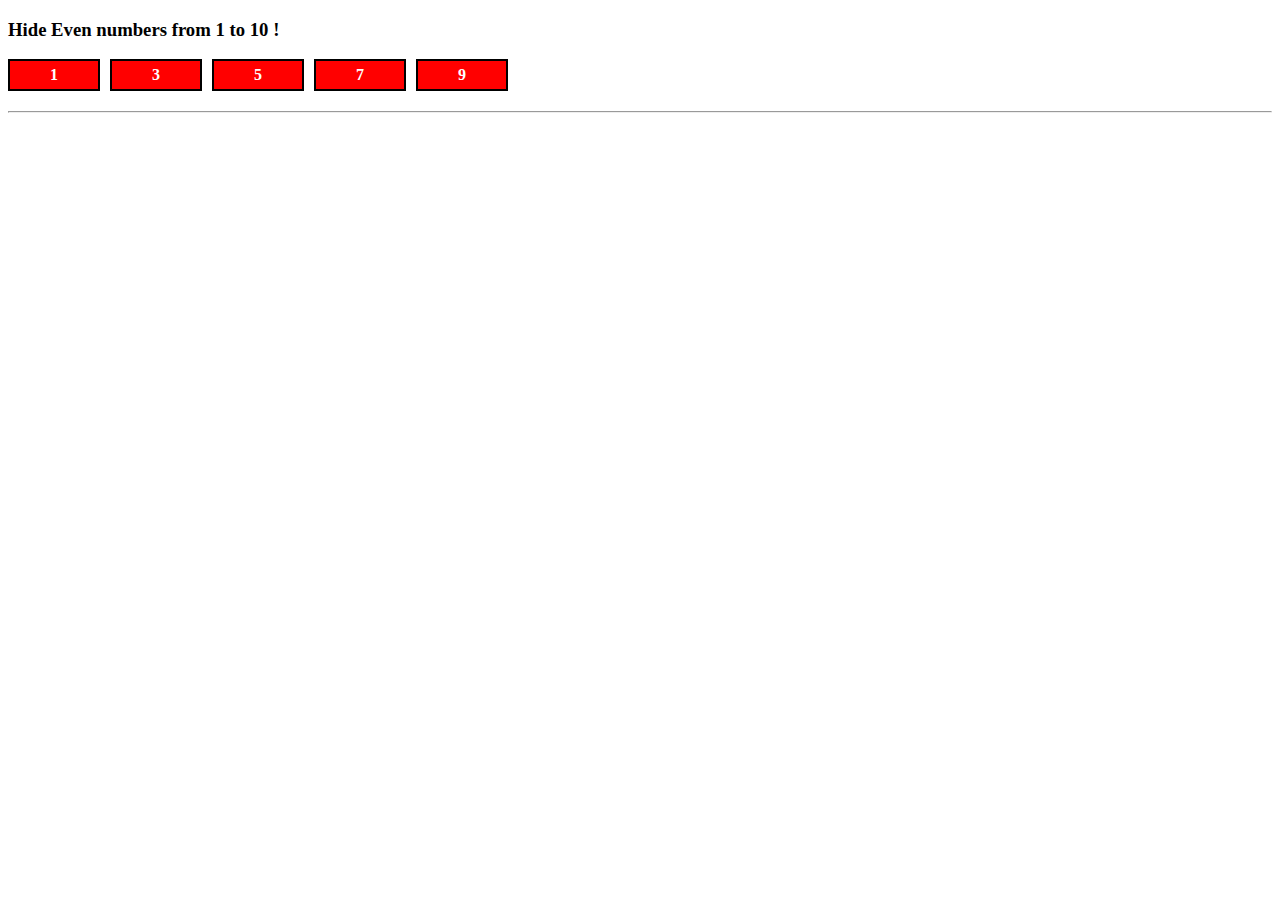
<file: Ex8.html>
<!DOCTYPE html>
<html lang="en">
<head>
    <meta charset="UTF-8">
    <meta http-equiv="X-UA-Compatible" content="IE=edge">
    <meta name="viewport" content="width=device-width, initial-scale=1.0">
    <title>Ex8</title> 
<style>
  #main {
      display: flex; 
      margin-bottom: 20px;
      
  }
  .box{ 
        text-align: center; 
        font-weight: bold; 
        color: white; 
        background-color: red; 
        border: 2px solid black;  
        padding: 5px 40px 5px 40px ; 
        margin-right:10px ;
    }
</style>
</head>
<body>
    <h3>Hide Even numbers from 1 to 10 !</h3> 
    <div id="main">

        <div class="box">1</div>
        <div class="box">3</div>
        <div class="box">5</div>
        <div class="box">7</div>
        <div class="box">9</div>
    </div>
    <hr>
</body>
</html>
</file>
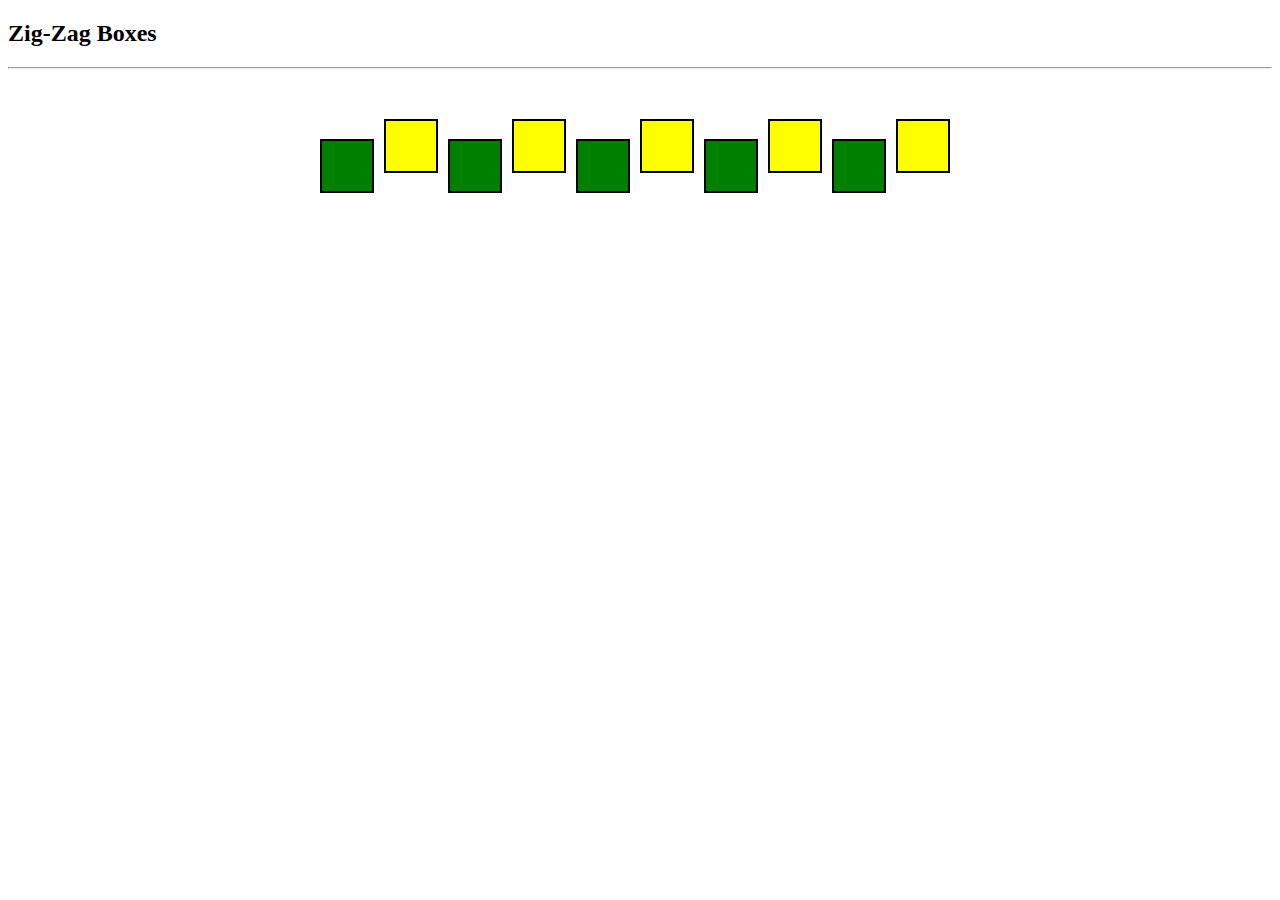
<file: Ex9.html>
<!DOCTYPE html>
<html lang="en">
<head>
    <meta charset="UTF-8">
    <meta http-equiv="X-UA-Compatible" content="IE=edge">
    <meta name="viewport" content="width=device-width, initial-scale=1.0">
    <title>Ex9</title>

    <style> 
    hr { 
        margin-bottom: 50px;
    }
        #main { 
            
            justify-content: center;
            display: flex;  
            
            
        }
        .Green-box { 
         border: 2px solid black; 
         background-color: green;   
         height: 50px; 
         width: 50px; 
         margin-top: 20px; 
         margin-right: 10px;
        }
        .yellow-box { 
         border: 2px solid black; 
         background-color: yellow;
         height: 50px; 
         width: 50px;
         margin-right: 10px;
        }
    </style>
</head>
<body>
    <h2>Zig-Zag Boxes</h2> 
    <hr>
    <div id="main">
        <div class="Green-box"></div>
        <div class="yellow-box"></div>
        <div class="Green-box"></div>
        <div class="yellow-box"></div>
        <div class="Green-box"></div>
        <div class="yellow-box"></div>
        <div class="Green-box"></div>
        <div class="yellow-box"></div>
        <div class="Green-box"></div>
        <div class="yellow-box"></div>

    </div>
</body>
</html>
</file>
<file: style.css>
*{ 
    margin: 0px; 
    padding: 0px;
}
.header { 
    display: flex;  
    flex-direction: row;
    justify-content: space-between;
    padding-top: 5vh;  
   
}
.header img { 
width: 40px; 
height: auto;  
margin-left: 70px;
}  
.header ul { 
 word-spacing: 2em; 
margin-right: 70px;

}

.header ul li { 
    display: inline-block;  
    
}
.line { 
    background-color: palevioletred; 
    border: none; 
    width: 10px; 
    height: 200px;
    
}
.leftSite { 
    display: flex; 
    margin-left: 10vw; 
    margin-top: 20vh; 
    
}  
.txt :nth-child(1) { 
    padding-left: 20px; 
    font-size: 45px; 
    font-weight: bolder; 
    

} 
.txt :nth-child(2) { 
    color: gray; 
    font-size: 24px; 
    margin-top: 40px; 
    padding-left: 20px;
} 
.txt :nth-child(3) { 
    color: gray; 
    font-size: 15px; 
    margin-top: 10px; 
    padding-left: 20px;
    opacity: 0.5;
}
.txt :nth-child(4) { 
    font-size: 18px; 
    font-weight: bolder;
    margin-top: 30px;
    margin-bottom: 10px;
    padding-left: 20px;
}
.txt a { 
    text-decoration: none;
    color: white;
    background-color: palevioletred; 
    text-align: center; 
    border-radius: 5px;
    padding: 5px 0px 5px 10px; 
    margin-left: 30px; 
    
    
} 
.hiddin { 
    visibility: hidden;
    right: 0;
    width: 30px;
    height: auto;
}
.txt a:hover :last-child { 
    visibility: visible; 
}
.main{ 
    display: flex; 
    justify-content: space-between;
} 
.rightSite{ 
    display: flex;  
}
.controller { 
    width: 40%;
    height: auto; 
    position: fixed;  
    right: 20%;
    margin-top: 9%; 
    margin-left: 40px;
}
.background{ 
    background-color: palevioletred; 
    width: 400px;
    height: 300px; 
    border-bottom-left-radius: 15px; 
    border-top-left-radius: 15px;  
    margin-top: 19vh;  
    margin-right: 70px; 
    margin-left: 50px;
    
    

} 
.Addition{ 
    position: fixed; 
    top :60%; 
    right: 16%;
    
}
.add{  
    width: 40px;
    position: fixed;
    right: 18%; 
    top: 52%;
}
.Addition p { 
    color: white;

}
.footer{ 
    margin-top: 70px;
    display: flex;
    justify-content: center; 

}
.footer img{ 
    width: 10px; 
    height: 10px; 
    padding-right: 35px;
}
</file>
<file: style-1.css>
#header{ 
    color: black;
} 
#para{ 
    color: blue;
}
#orangeLink{ 
    color: orange;
}
#redLink{ 
    color: orangered;
}
</file>
